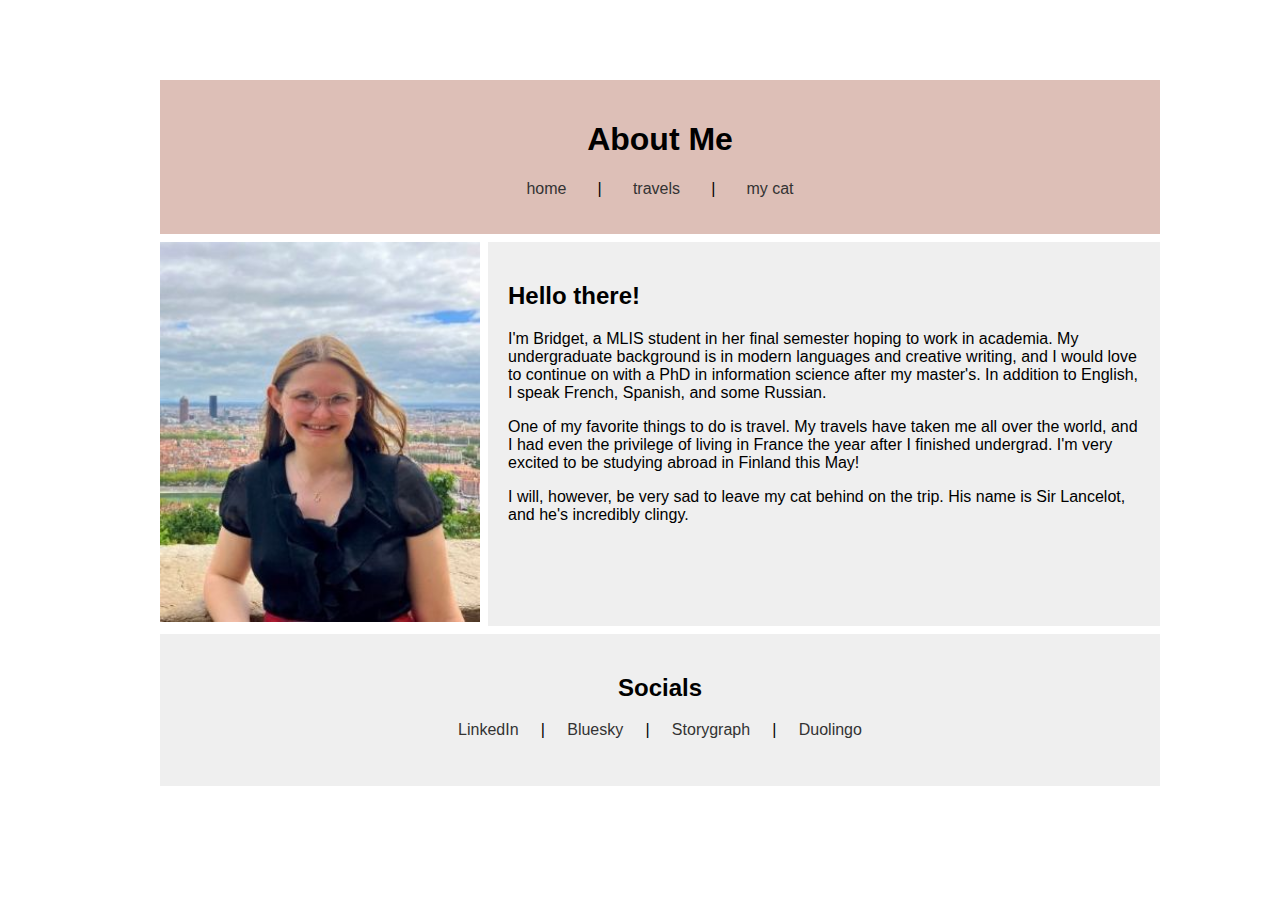
<file: aboutme/index.html>
<!DOCTYPE html>
<html lang="en">

<head>
    <meta charset="utf-8">
    <title>About Me</title>
    <meta name="viewport" content="width=device-width, initial-scale=1">
    <link rel="stylesheet" href="styles/aboutstyles.css">
	<meta name="author" content="Bridget O'Leary">
	<meta name="description" content="small demo website about me">
	</head>

<body>
    <div class="grid-container"><!-- BEGIN GRID CONTAINER  -->
        <header>
            <h1>About Me</h1><p><a href="https://elisebrie.github.io/module6/aboutme/index.html">home</a> &nbsp;&nbsp;&nbsp;&nbsp;&nbsp; | &nbsp;&nbsp;&nbsp;&nbsp;&nbsp; <a href="pages/travel.html">travels</a> &nbsp;&nbsp;&nbsp;&nbsp;&nbsp; | &nbsp;&nbsp;&nbsp;&nbsp;&nbsp; <a href="pages/lance.html">my cat</a></p>
        </header>

        <aside><img src="images/me.jpg" alt="Photo of me taken in Lyon">
        </aside>

        <main>
            <h2>Hello there!</h2><p>I'm Bridget, a MLIS student in her final semester hoping to work in academia. My undergraduate background is in modern languages and creative writing, and I would love to continue on with a PhD in information science after my master's. In addition to English, I speak French, Spanish, and some Russian.</p>
	<p>One of my favorite things to do is travel. My travels have taken me all over the world, and I had even the privilege of living in France the year after I finished undergrad. I'm very excited to be studying abroad in Finland this May!</p>
	<p>I will, however, be very sad to leave my cat behind on the trip. His name is Sir Lancelot, and he's incredibly clingy. </p>
        </main>

        <footer>
            <h2>Socials</h2><a href="https://www.linkedin.com/in/brioleary/">LinkedIn</a> &nbsp;&nbsp;&nbsp; | &nbsp;&nbsp;&nbsp; <a href="https://bsky.app/profile/briebelle.bsky.social">Bluesky</a> &nbsp;&nbsp;&nbsp; | &nbsp;&nbsp;&nbsp; <a href="https://app.thestorygraph.com/profile/lancelotlegris">Storygraph</a> &nbsp;&nbsp;&nbsp; | &nbsp;&nbsp;&nbsp; <a href="https://www.duolingo.com/profile/lancelotlegris">Duolingo</a>
        </footer>

    </div><!-- END GRID CONTAINER  -->

</body>

</html>
</file>
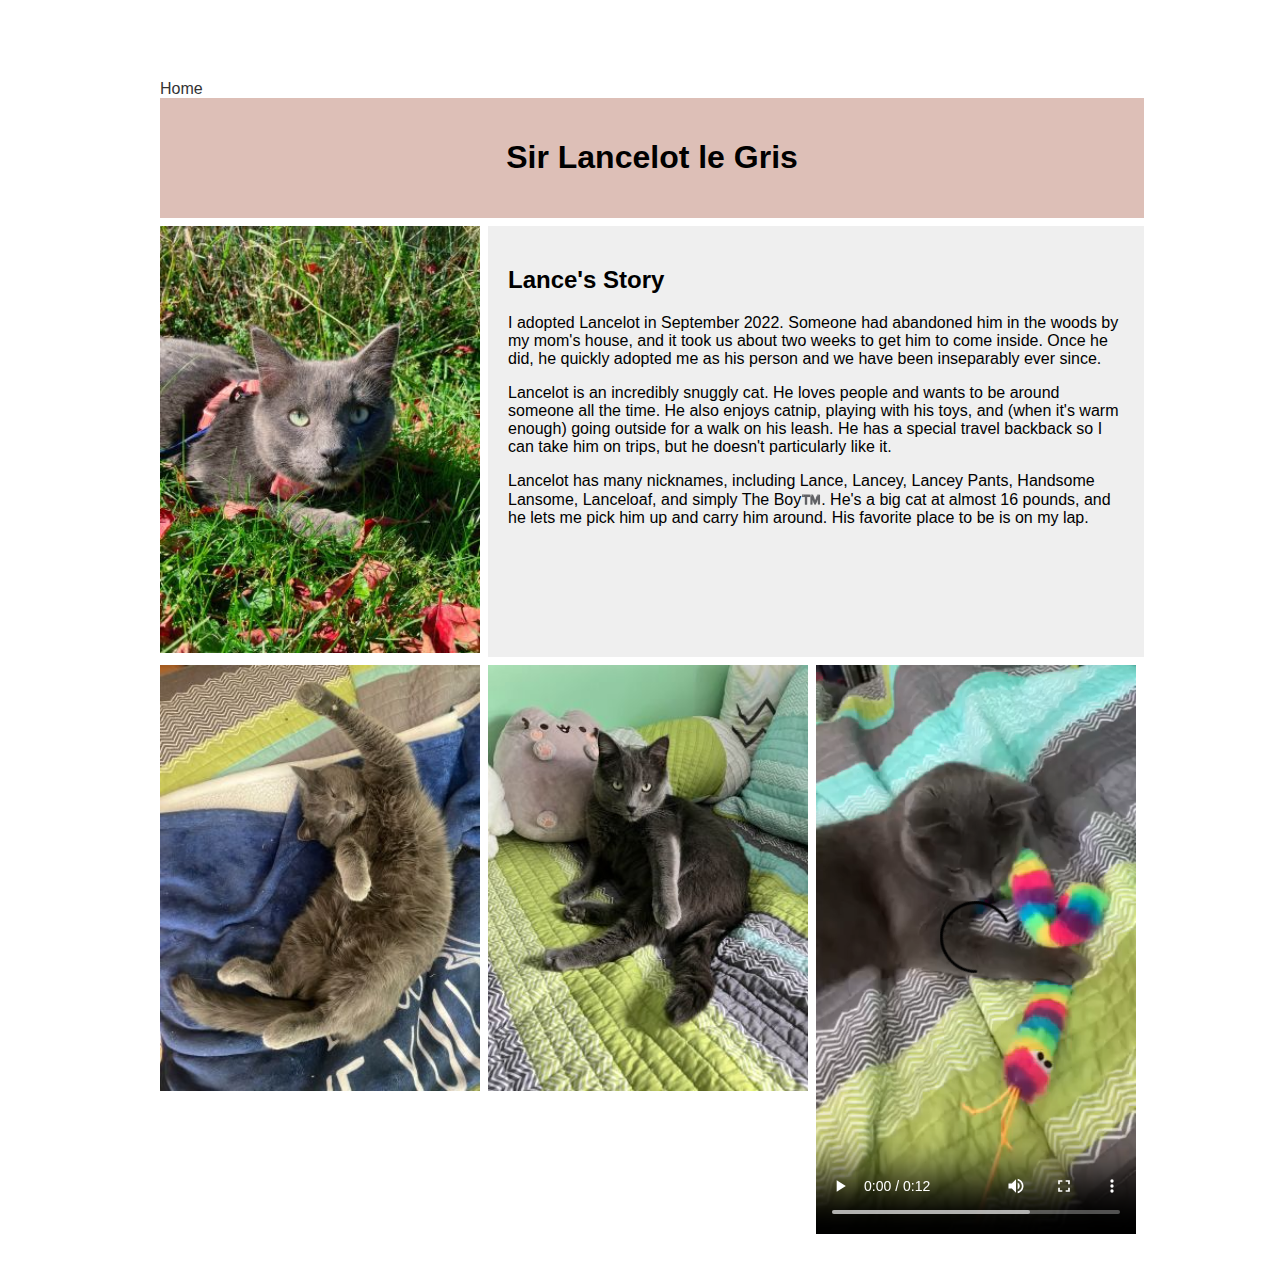
<file: aboutme/pages/lance.html>
<!DOCTYPE html>
<html lang="en">

<head>
    <meta charset="utf-8">
    <title>My Cat Lancelot</title>
    <meta name="viewport" content="width=device-width, initial-scale=1">
    <link rel="stylesheet" href="../styles/aboutstyles.css">
	<meta name="author" content="Bridget O'Leary">
	<meta name="description" content="photos of my cat">
	<meta name="keywords" content="cat">
</head>

<body>

	<a href="https://elisebrie.github.io/module6/aboutme/index.html">Home</a>
    
	<div class="grid-container2">
        <header>
            <h1>Sir Lancelot le Gris</h1>
        </header>

        <aside><img src="../images/lance.jpg" alt="Lance on his leash outside">
        </aside>

        <main>
            <h2>Lance's Story</h2><p>I adopted Lancelot in September 2022. Someone had abandoned him in the woods by my mom's house, and it took us about two weeks to get him to come inside. Once he did, he quickly adopted me as his person and we have been inseparably ever since. </p>
	    <p>Lancelot is an incredibly snuggly cat. He loves people and wants to be around someone all the time. He also enjoys catnip, playing with his toys, and (when it's warm enough) going outside for a walk on his leash. He has a special travel backback so I can take him on trips, but he doesn't particularly like it.</p>
	    <p>Lancelot has many nicknames, including Lance, Lancey, Lancey Pants, Handsome Lansome, Lanceloaf, and simply The Boy™️. He's a big cat at almost 16 pounds, and he lets me pick him up and carry him around. His favorite place to be is on my lap.
        </main>

<aside class="aside2"><img src="../images/lance2.jpg" alt="Lance upside down on a blue blanket">
        </aside>

<aside class="aside3"><img src="../images/lance3.jpg" alt="Lance sitting on my bed">
        </aside>

<video controls>
  <source src="../images/lanceplays.mp4" type="video/mp4">
  <source src="../images/lanceplays.webm" type="video/webm">
  <source src="../images/lanceplays.ogv" type="video/ogv">
Your browser does not support the video tag.
</video>

    </div>

</body>

</html>
</file>
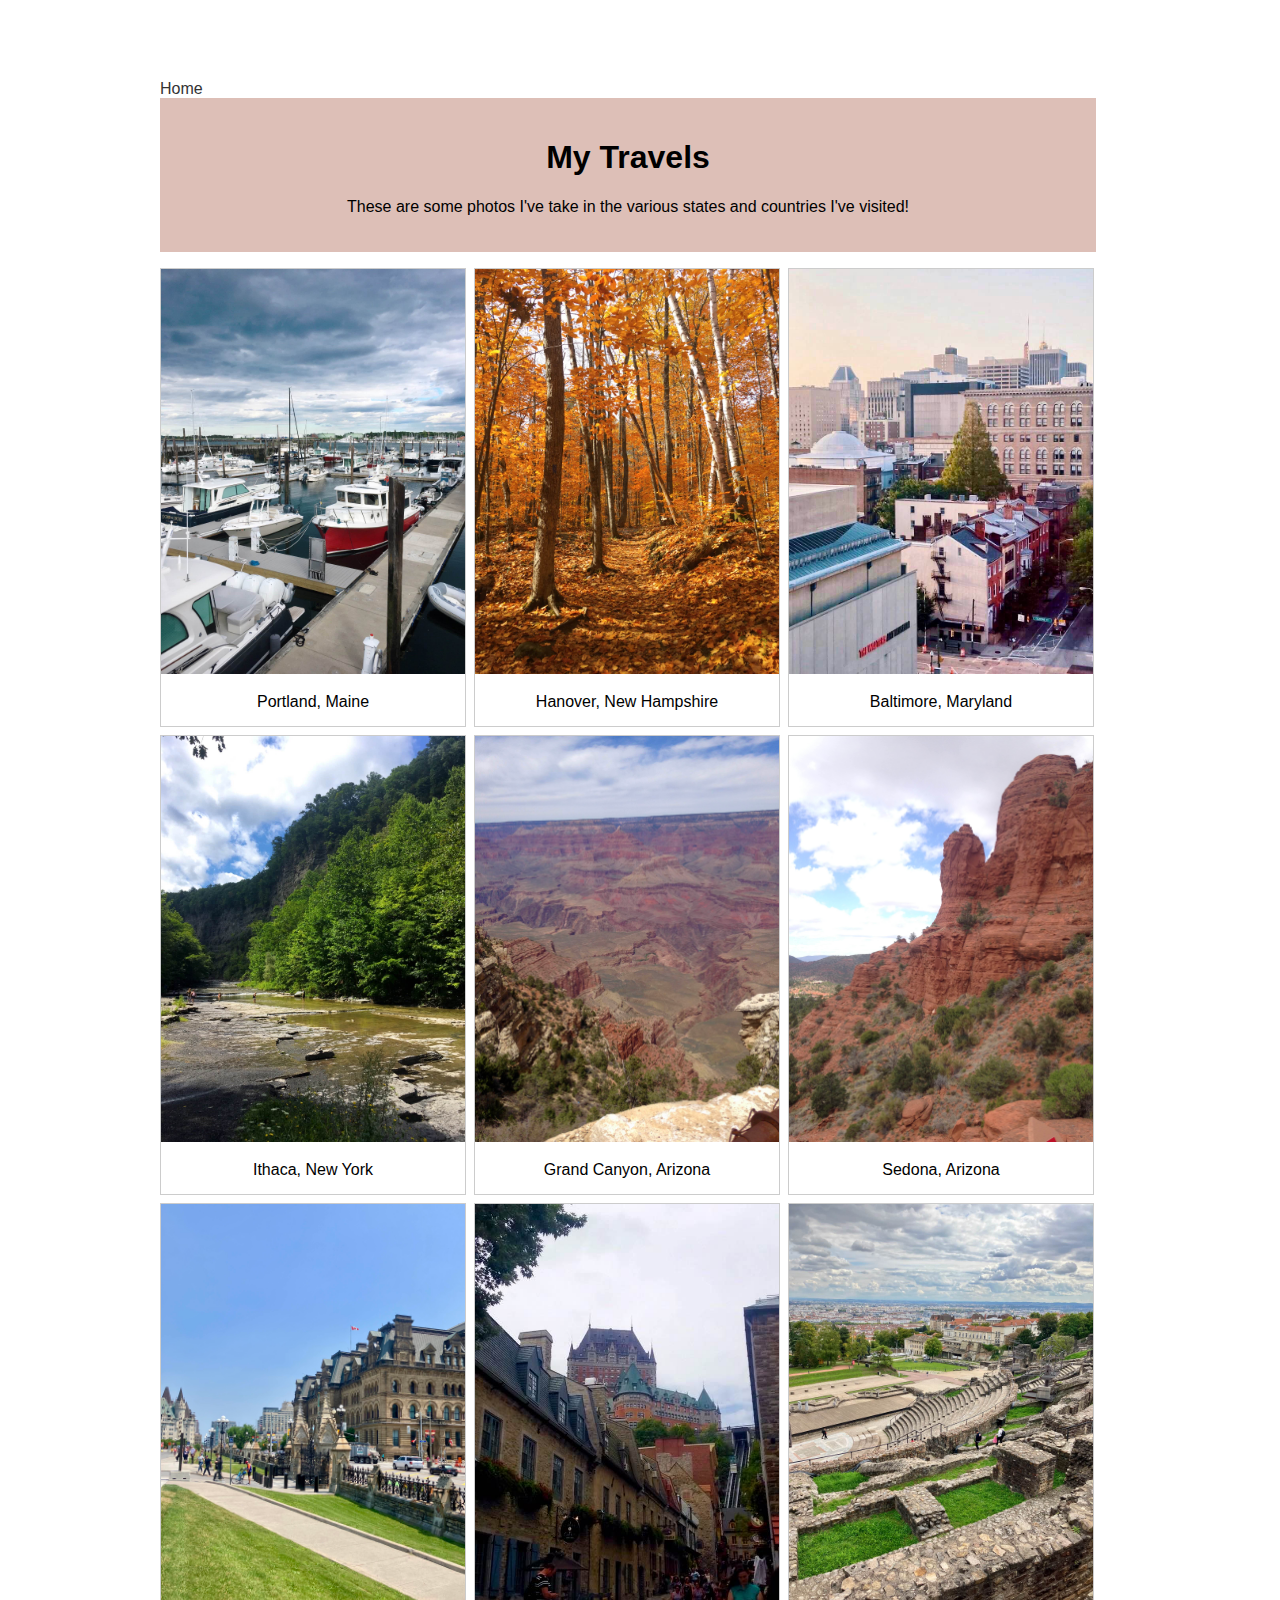
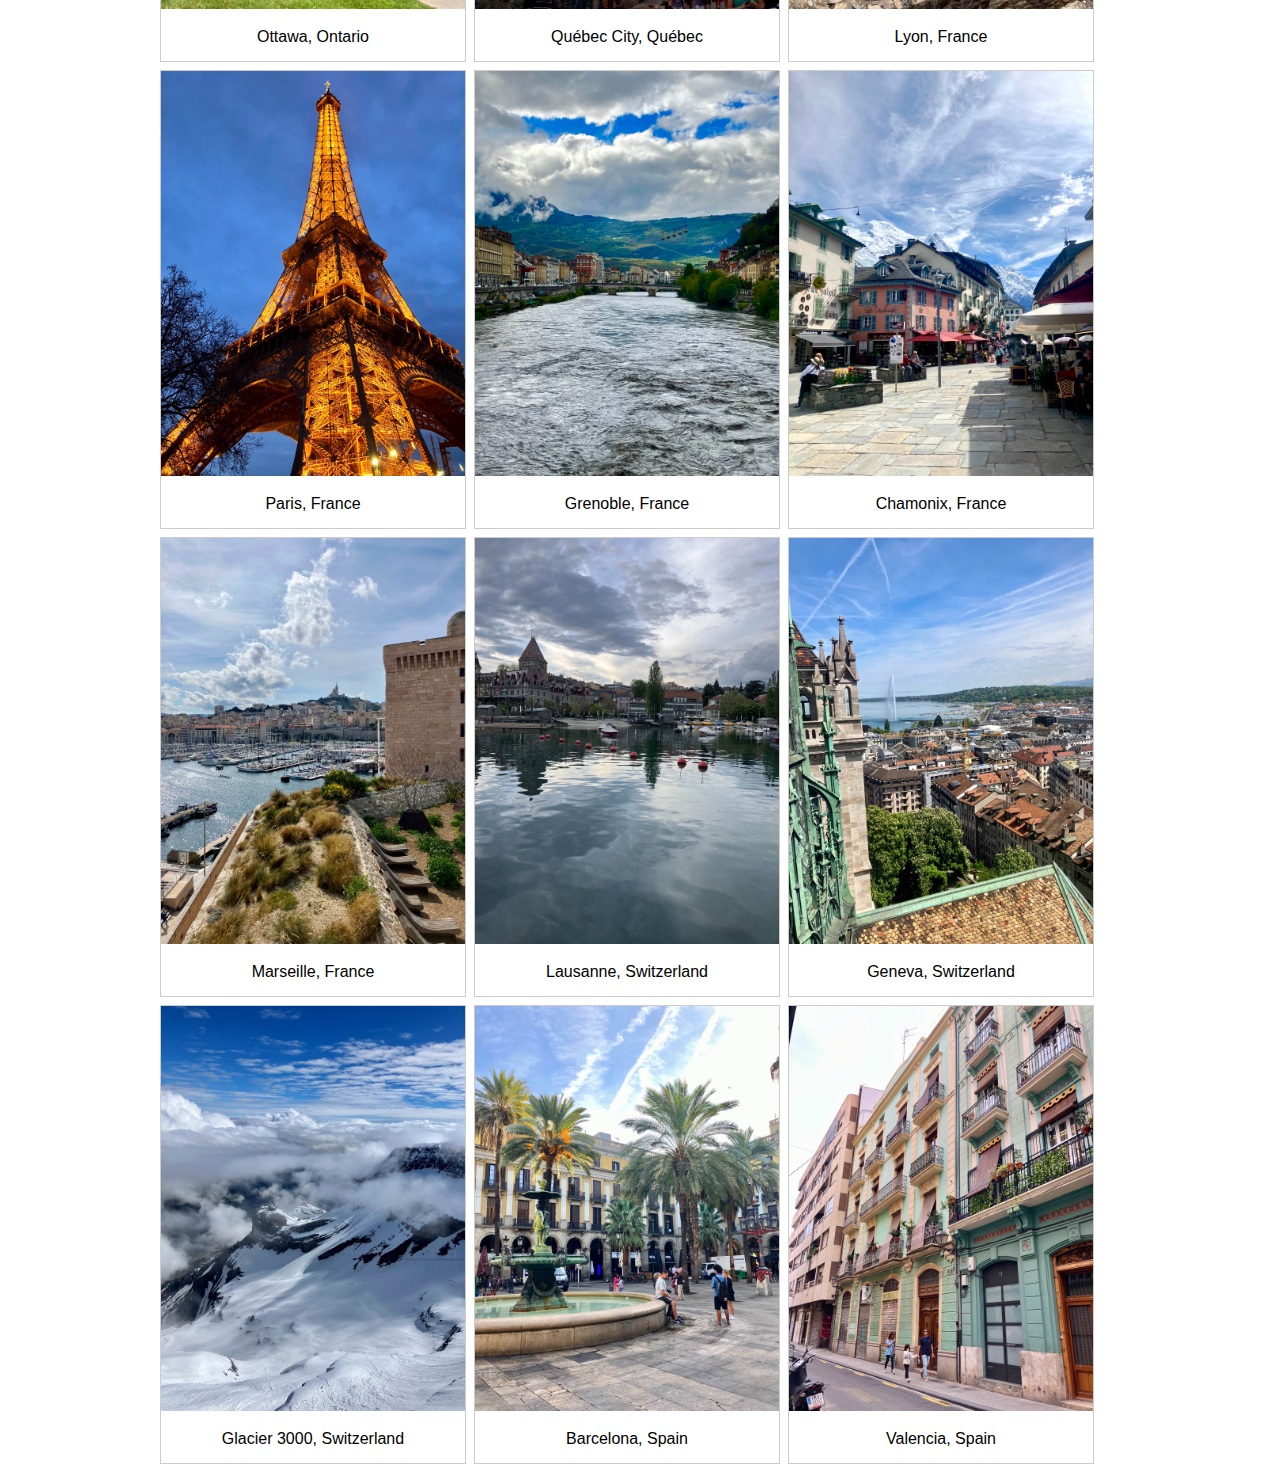
<file: aboutme/pages/travel.html>
<!DOCTYPE html>
<html lang="en">

<head>
    <meta charset="utf-8">
    <title>My Travels</title>
    <meta name="viewport" content="width=device-width, initial-scale=1">
    <link rel="stylesheet" href="../styles/aboutstyles.css">
	<meta name="author" content="Bridget O'Leary">
	<meta name="description" content="photos from my travels">
	<meta name="keywords" content="travel, France, Spain, Switzerland">
</head>

<body>

<a href="https://elisebrie.github.io/module6/aboutme/index.html">Home</a>

    <div class="grid-container">
        <header class="header2">
            <h1>My Travels</h1><p>These are some photos I've take in the various states and countries I've visited!
        </header>
    </div>
	
<div class="gallery">
  <a target="_blank" href="../images/portland.jpg">
    <img src="../images/portland.jpg" alt="Portland Maine harbor" width="300" height="400">
  </a>
  <div class="desc">Portland, Maine</div>
</div>

<div class="gallery">
  <a target="_blank" href="../images/hanover.jpg">
    <img src="../images/hanover.jpg" alt="Fall forest" width="300" height="400">
  </a>
  <div class="desc">Hanover, New Hampshire</div>
</div>

<div class="gallery">
  <a target="_blank" href="../images/baltimore.jpg">
    <img src="../images/baltimore.jpg" alt="Baltimore city skyline" width="300" height="400">
  </a>
  <div class="desc">Baltimore, Maryland</div>
</div>

<div class="gallery">
  <a target="_blank" href="../images/ithaca.jpg">
    <img src="../images/ithaca.jpg" alt="Gorge at Ithaca" width="300" height="400">
  </a>
  <div class="desc">Ithaca, New York</div>
</div>

<div class="gallery">
  <a target="_blank" href="../images/grandcanyon.jpg">
    <img src="../images/grandcanyon.jpg" alt="Grand Canyon National Park" width="300" height="400">
  </a>
  <div class="desc">Grand Canyon, Arizona</div>
</div>

<div class="gallery">
  <a target="_blank" href="../images/sedona.jpg">
    <img src="../images/sedona.jpg" alt="Red rock in Sedona" width="300" height="400">
  </a>
  <div class="desc">Sedona, Arizona</div>
</div>

<div class="gallery">
  <a target="_blank" href="../images/ottawa.jpg">
    <img src="../images/ottawa.jpg" alt="Ottawa parliament" width="300" height="400">
  </a>
  <div class="desc">Ottawa, Ontario</div>
</div>

<div class="gallery">
  <a target="_blank" href="../images/quebec.jpg">
    <img src="../images/quebec.jpg" alt="Street in Québec City" width="300" height="400">
  </a>
  <div class="desc">Québec City, Québec</div>
</div>

<div class="gallery">
  <a target="_blank" href="../images/lyon.jpg">
    <img src="../images/lyon.jpg" alt="Roman amphitheatre in Lyon" width="300" height="400">
  </a>
  <div class="desc">Lyon, France</div>
</div>

<div class="gallery">
  <a target="_blank" href="../images/eiffel.jpg">
    <img src="../images/eiffel.jpg" alt="Eiffel Tower at night" width="300" height="400">
  </a>
  <div class="desc">Paris, France</div>
</div>

<div class="gallery">
  <a target="_blank" href="../images/grenoble.jpg">
    <img src="../images/grenoble.jpg" alt="Isère River in Grenoble" width="300" height="400">
  </a>
  <div class="desc">Grenoble, France</div>
</div>

<div class="gallery">
  <a target="_blank" href="../images/chamonix.jpg">
    <img src="../images/chamonix.jpg" alt="Chamonix town center with mountains in background" width="300" height="400">
  </a>
  <div class="desc">Chamonix, France</div>
</div>

<div class="gallery">
  <a target="_blank" href="../images/marseille.jpg">
    <img src="../images/marseille.jpg" alt="Street in Vieux Lyon" width="300" height="400">
  </a>
  <div class="desc">Marseille, France</div>
</div>

<div class="gallery">
  <a target="_blank" href="../images/lausanne.jpg">
    <img src="../images/lausanne.jpg" alt="Lake Geneva in Lausanne" width="300" height="400">
  </a>
  <div class="desc">Lausanne, Switzerland</div>
</div>

<div class="gallery">
  <a target="_blank" href="../images/geneva.jpg">
    <img src="../images/geneva.jpg" alt="Geneva skyline" width="300" height="400">
  </a>
  <div class="desc">Geneva, Switzerland</div>
</div>

<div class="gallery">
  <a target="_blank" href="../images/glacier3000.jpg">
    <img src="../images/glacier3000.jpg" alt="View of the Alps from the top of Glacier 3000" width="300" height="400">
  </a>
  <div class="desc">Glacier 3000, Switzerland</div>
</div>

<div class="gallery">
  <a target="_blank" href="../images/barcelona.jpg">
    <img src="../images/barcelona.jpg" alt="Plaça Reial in Barcelona" width="300" height="400">
  </a>
  <div class="desc">Barcelona, Spain</div>
</div>

<div class="gallery">
  <a target="_blank" href="../images/valencia.jpg">
    <img src="../images/valencia.jpg" alt="Street in Valencia" width="300" height="400">
  </a>
  <div class="desc">Valencia, Spain</div>
</div>

</body>
	
</html>
</file>
<file: aboutme/styles/aboutstyles.css>
body {
	    max-width: 60em;
	    margin: auto;
	    margin-top: 5em;
	}

	* {
	    font-family: Avenir, sans-serif;
	}


	header {
            grid-area: header;
            background-color: #ddbfb7;
	    padding: 20px;
	    text-align: center;
        }

	.header2 {
	    grid-area: header;
            background-color: #ddbfb7;
	    max-width: 56em;
	    padding: 20px;
	    text-align: center;
        }


      	aside {
	    height: auto;
	    grid-area: aside;
	}

	.aside2 {
	    height: auto;
	    grid-area: aside2;
	}

	.aside3 {
	    height: auto;
	    grid-area: aside3;
	}

        main {
            grid-area: main;
            background-color: #efefef;
	    padding: 20px;
       	}

        footer {
            grid-area: footer;
            background-color: #efefef;
	    width: 60em;
	    height: 7em;
	    padding: 20px;
	    text-align: center;
        }

        .grid-container {
            display: grid;
            grid-template-areas:
                'header header header header header header'
                'aside aside main main main main'
                'footer footer footer footer footer footer';
            grid-gap: .5em;
           
        }

	.grid-container2 {
            display: grid;
            grid-template-areas:
                'header header header header header header'
                'aside aside main main main main'
                'aside2 aside2 aside3 aside3 video video';
            grid-gap: .5em;
        }

        a {
            text-decoration: none;
	    color: #333;
        }

	a:hover {
	    color:#904546;
	}

	.gallery {
  	    margin-right: .5em;
	    margin-left: auto;
	    margin-bottom: .5em;
  	    border: 1px solid #ccc;
  	    float: left;
  	    width: 19em;
	}

	.gallery:hover {
  	    border: 1px solid #777;
	}

	.gallery img {
  	    width: 100%;
  	    height: auto;
	}

	.desc {
  	    padding: 15px;
  	    text-align: center;
	}

	img {
	    width: 20em;
	    min-width: 300px;
	    height: auto;
 	}

	video {
	    width: 20em;
	    margin-bottom: 3em;
	}



</style>
</head>
<body>


        /*FIRST BREAK POINT === tablet */
        @media only screen and (max-width : 900px) {
            body {
                background: white;
            }

            .grid-container {
                display: grid;
                grid-template-areas:
                    'header header header header header header'
                    'aside aside main main main main'
                    'footer footer footer footer footer footer';
                grid-gap: .5em;
                padding: .5em;
            }

	.grid-container2 {
            display: grid;
            grid-template-areas:
                'header header header header header header'
                'aside aside main main main main'
                'aside2 aside2 aside3 aside3 video video';
            grid-gap: .5em;
        }


        }

        /*SECOND BREAK POINT === mobile */
        @media only screen and (max-width : 500px) {

            body {
                background: white;
            }

            .grid-container {
                display: grid;
                grid-template-areas:
                    'header header header header header header'
		    'aside aside aside aside aside aside'
                    'main main main main main main'
                    'footer footer footer footer footer footer';
                grid-gap: .5em;
                padding: .5em;
            }

	main {
	    

	.grid-container2 {
            display: grid;
            grid-template-areas:
                'header header header header header header'
                'aside aside aside aside aside aside'
		'main main main main main main'
                'aside2 aside2 aside2 aside3 aside3 aside3'
		'video video video video video video';
            grid-gap: .5em;

        }
</file>
